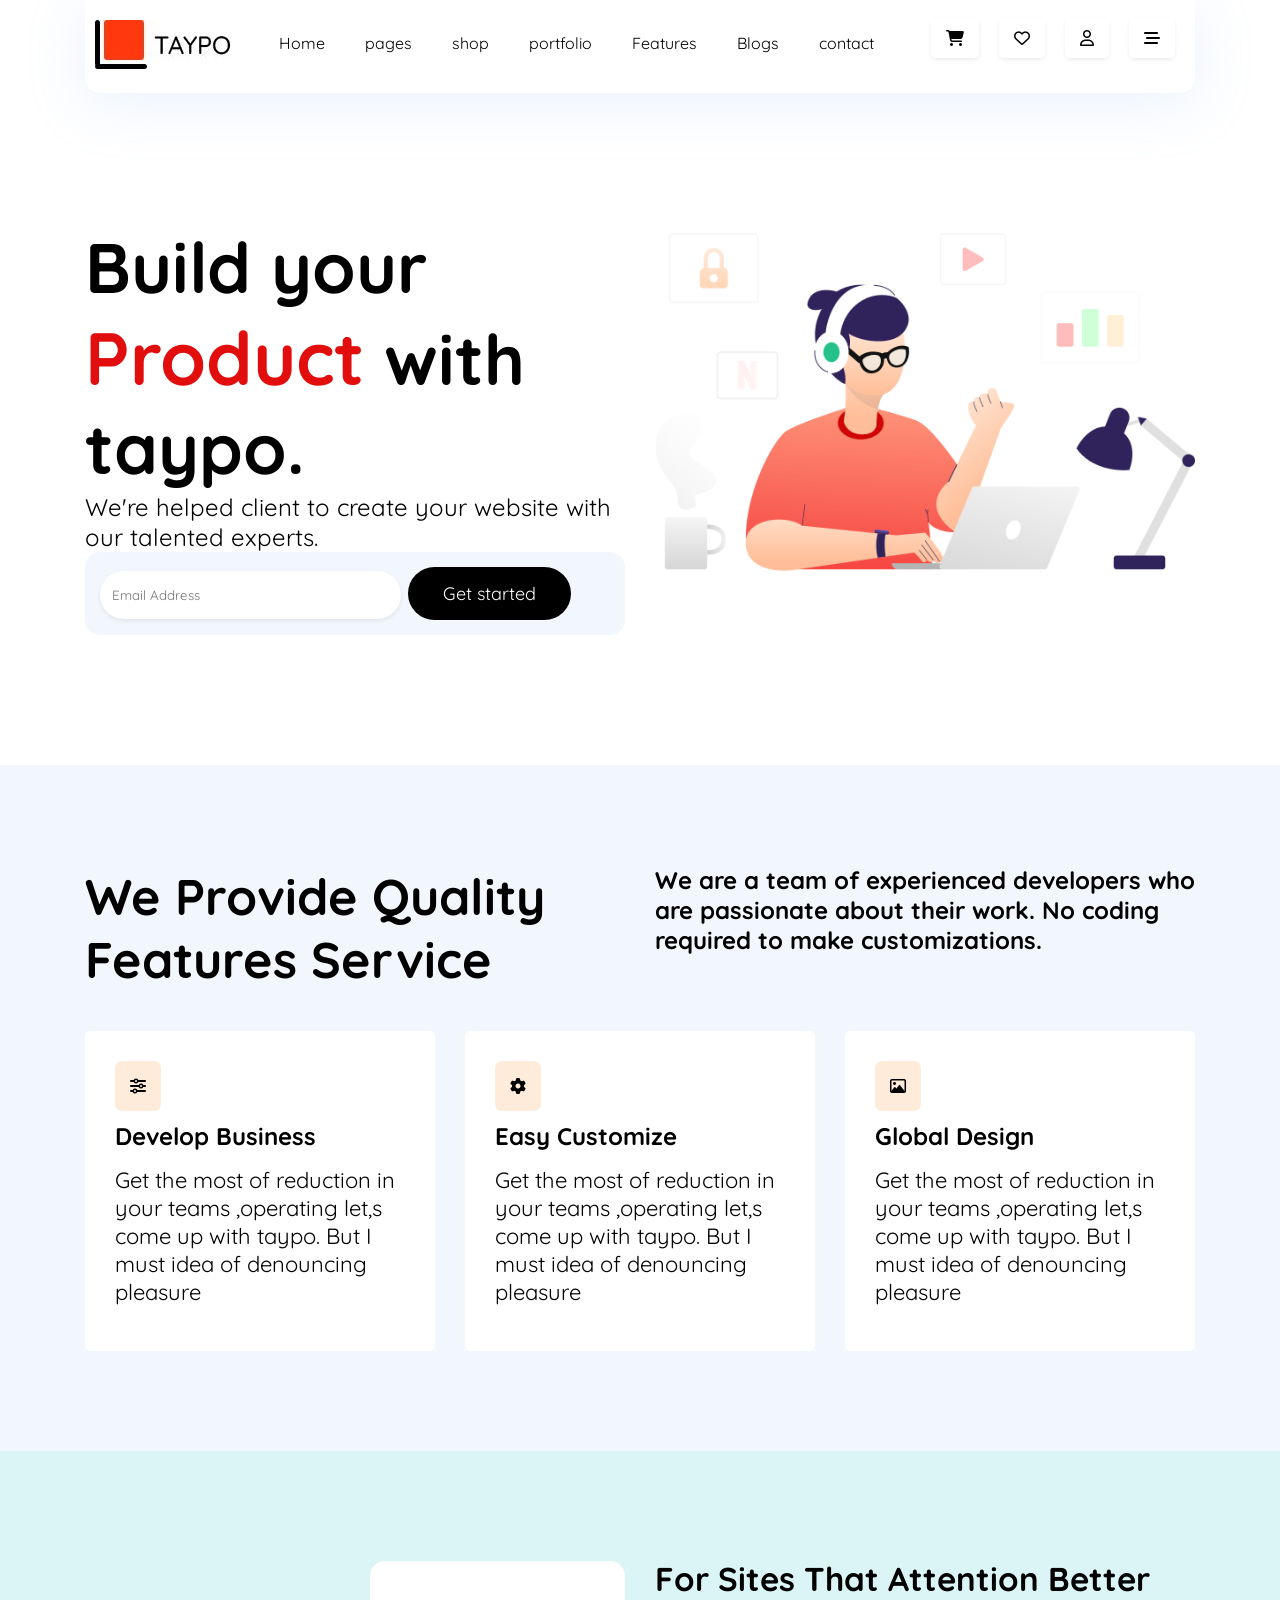
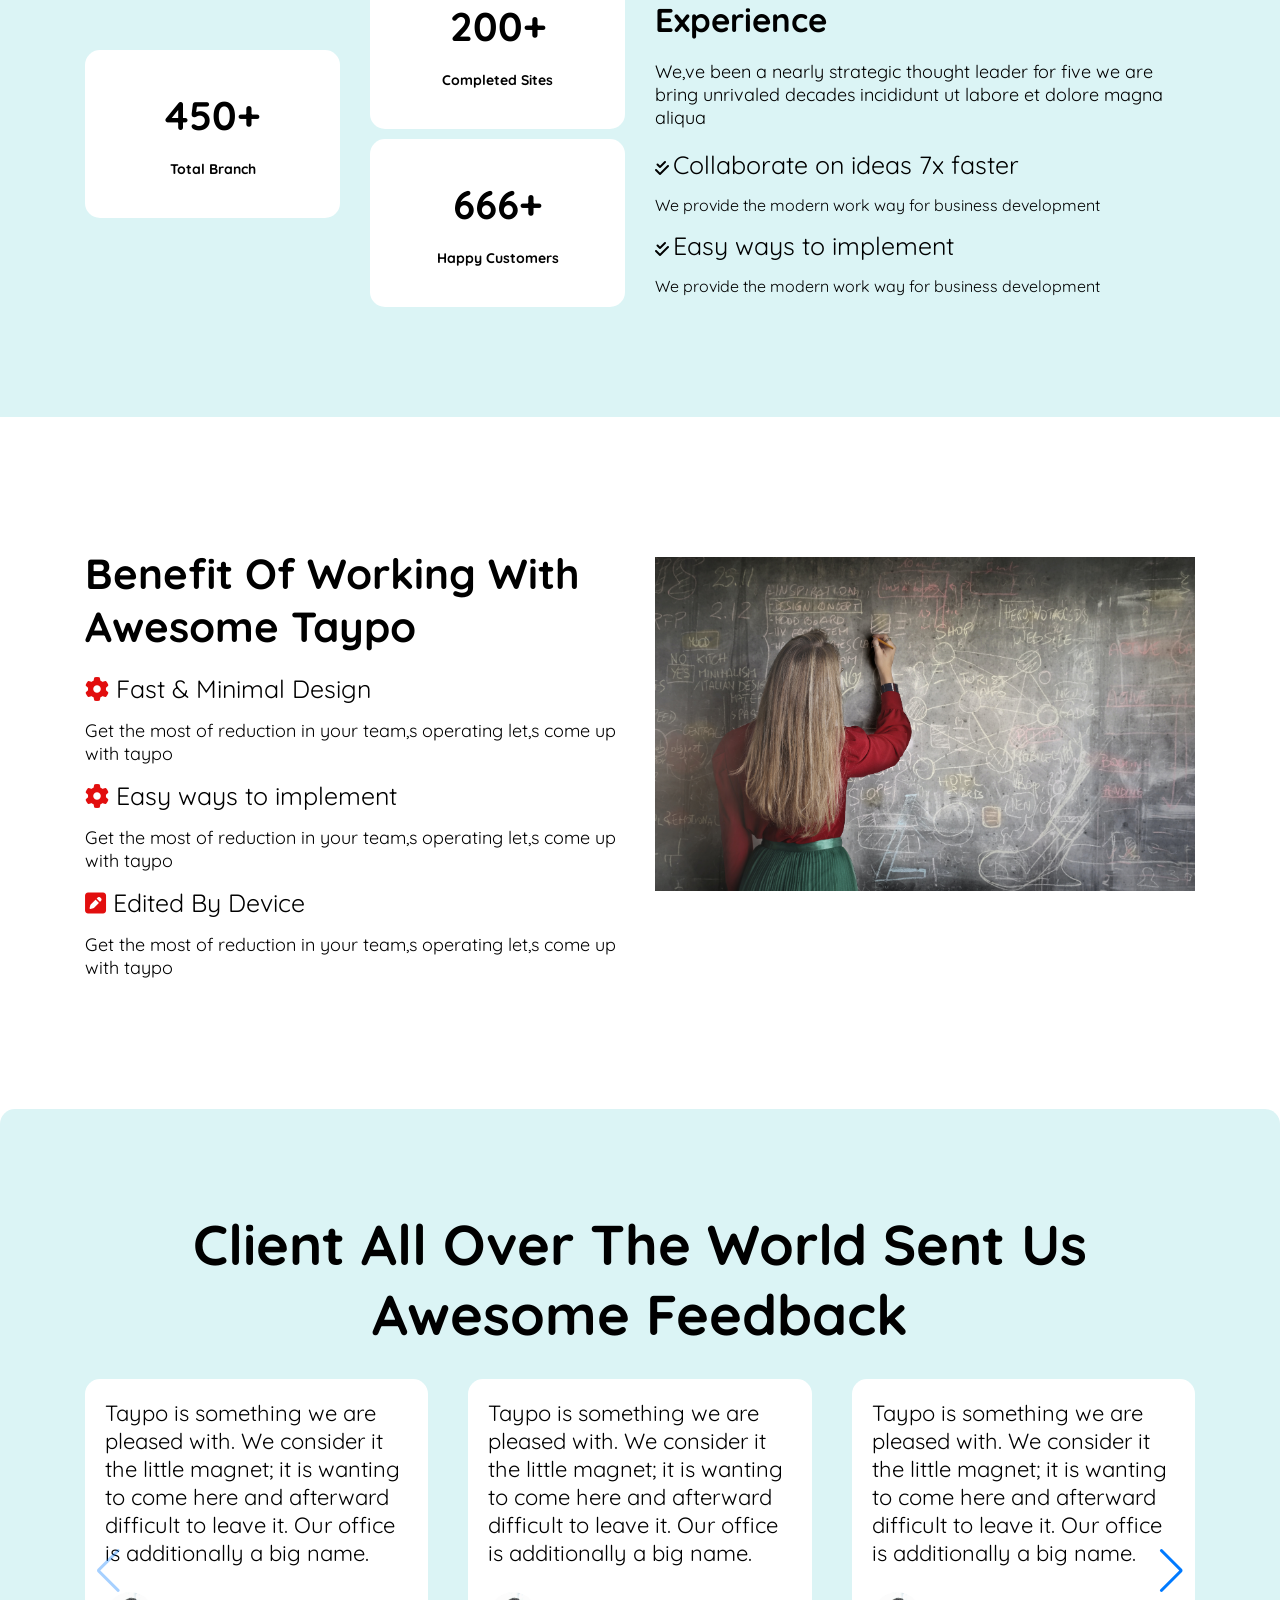
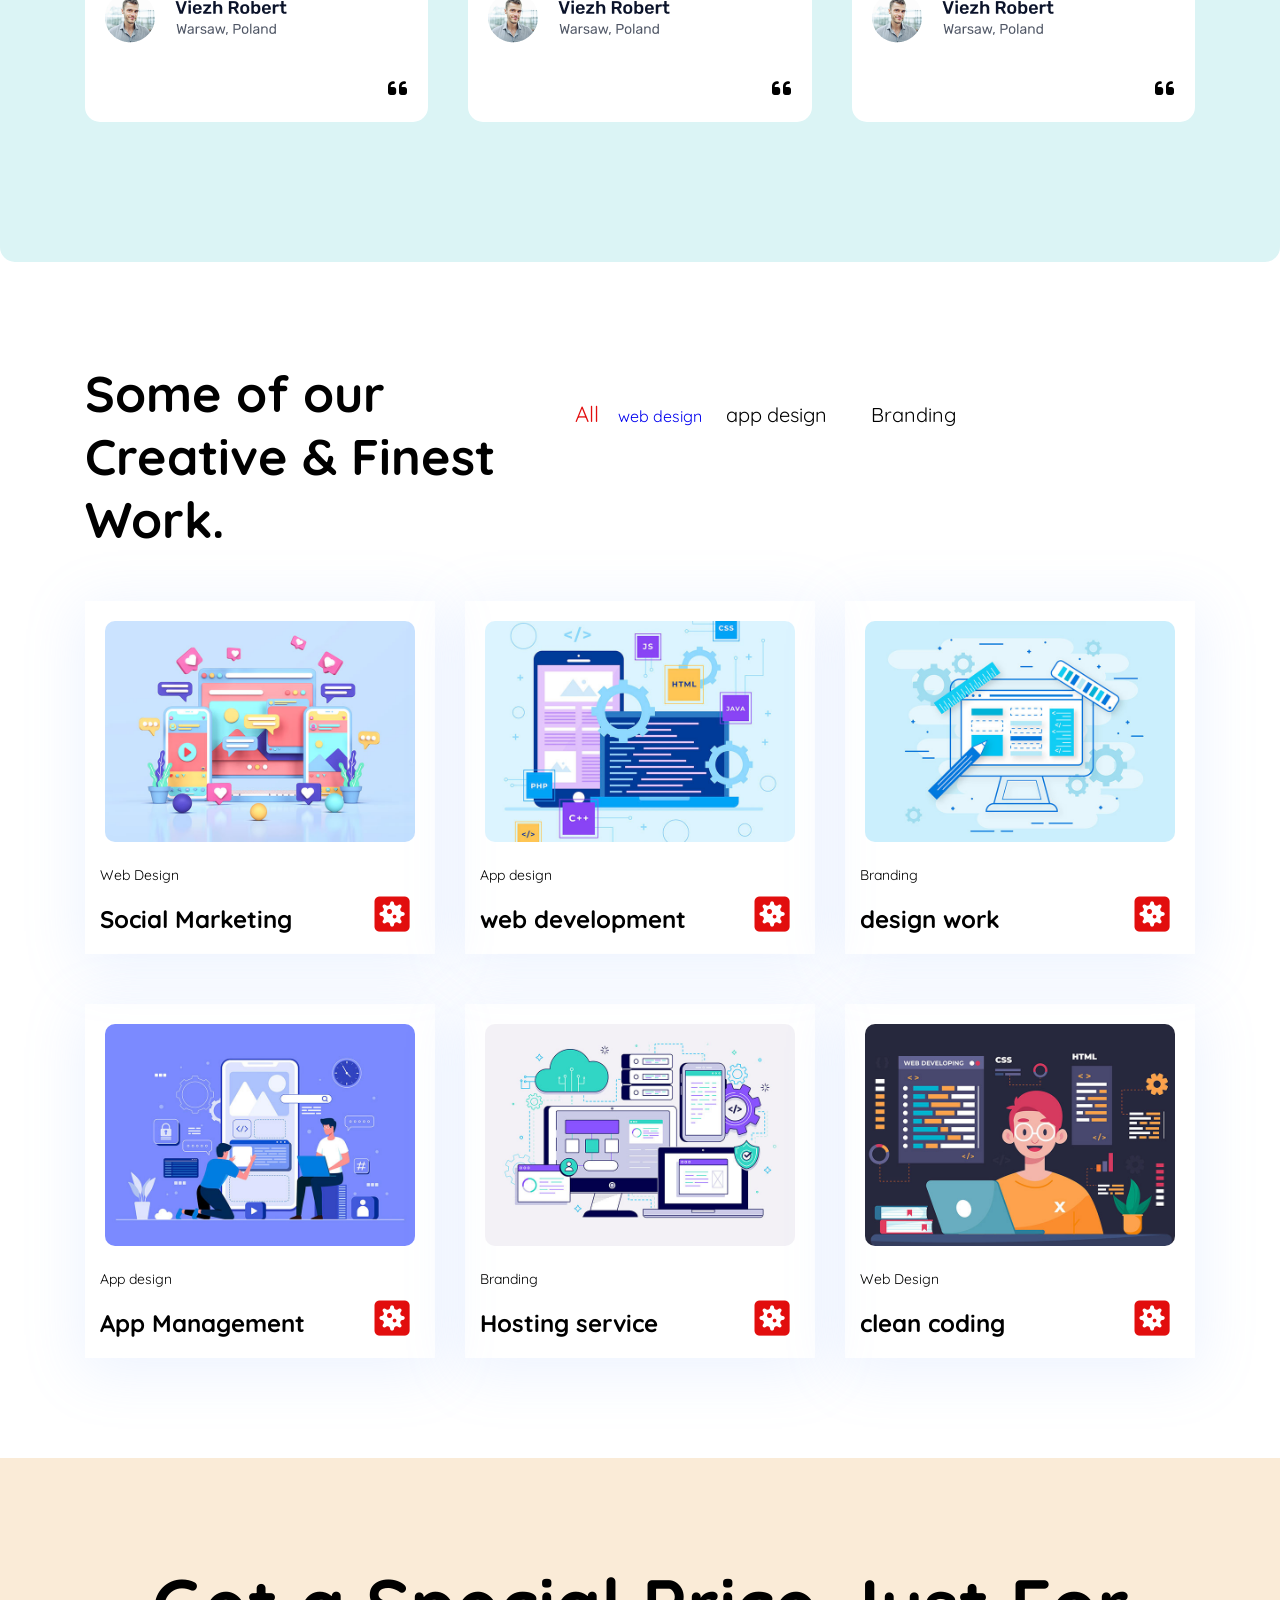
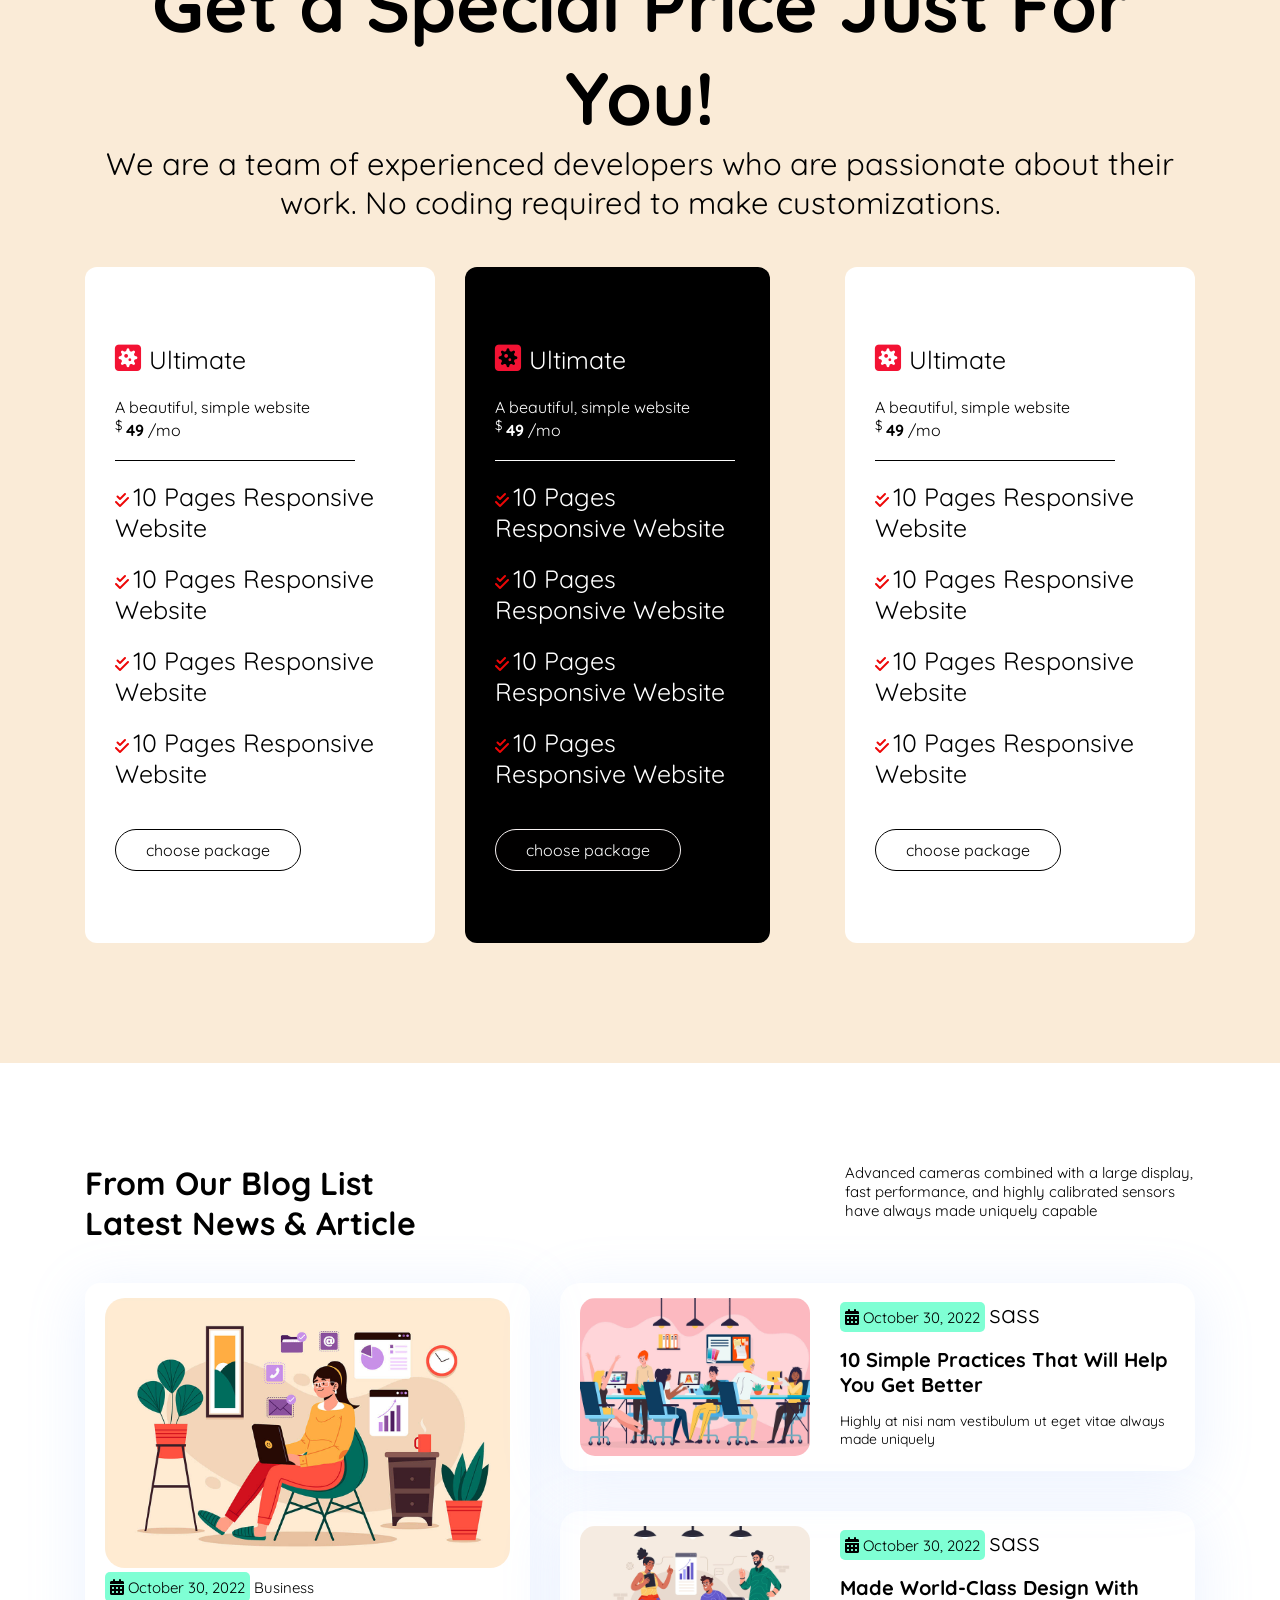
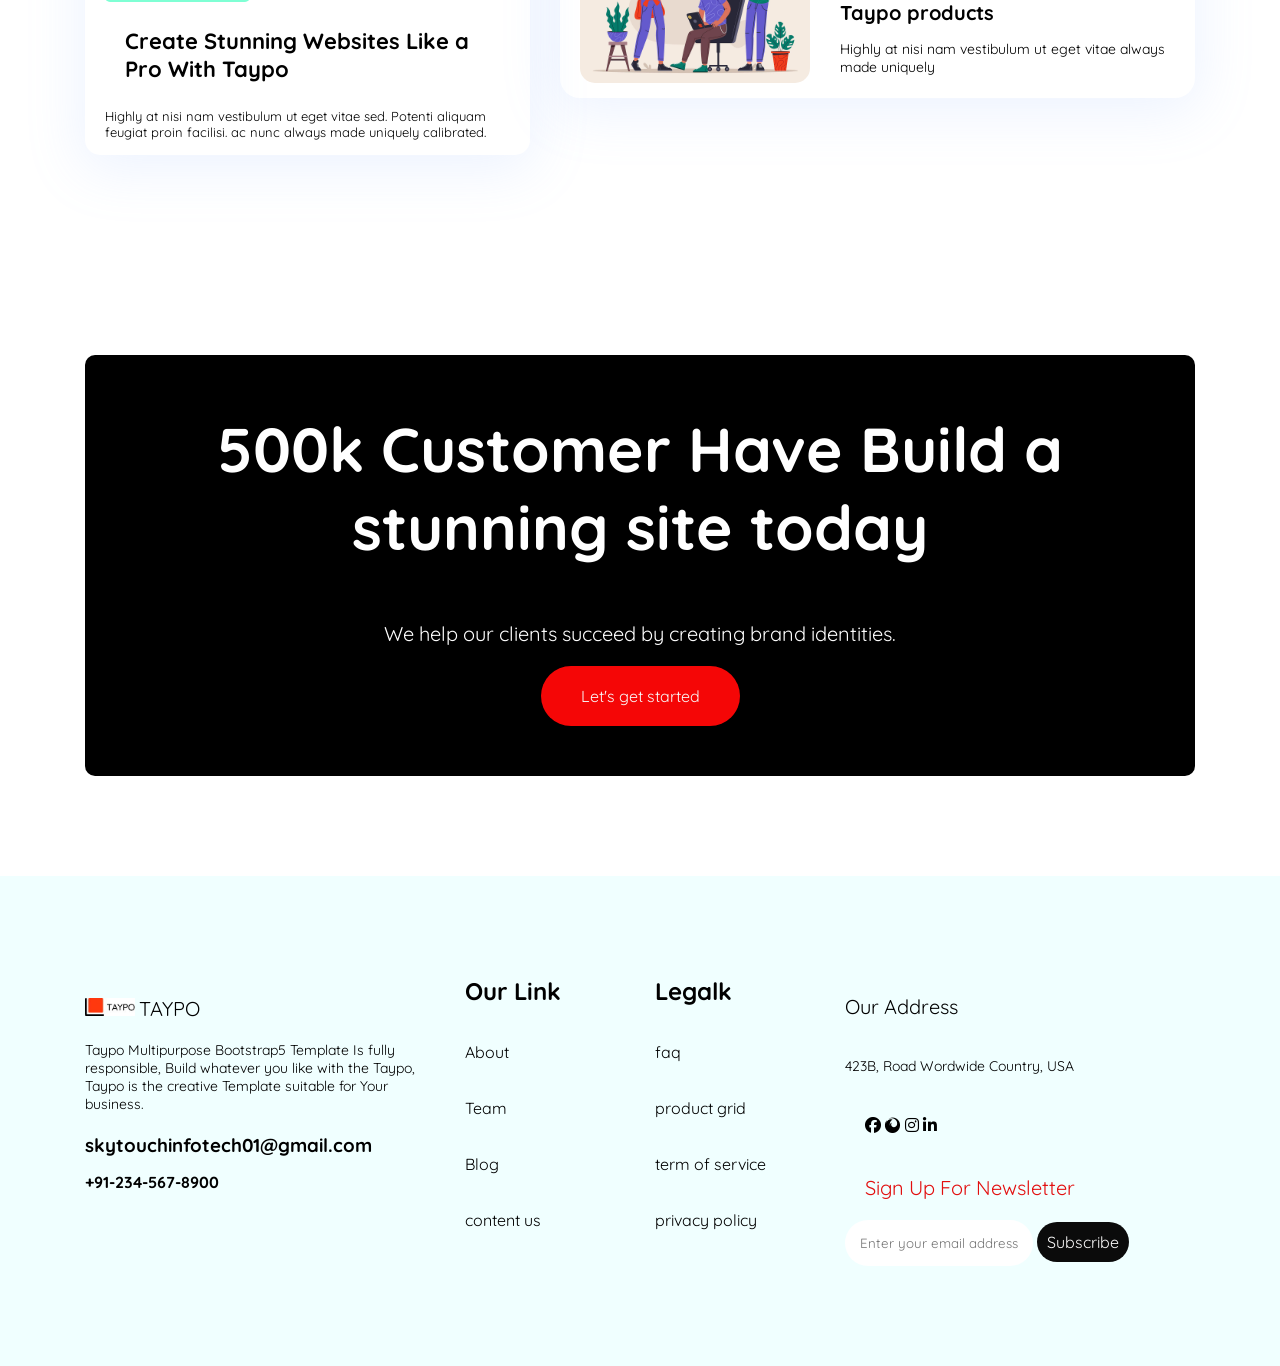
<file: index.html>
<!DOCTYPE html>
<html lang="en">

<head>
  <meta charset="UTF-8" />
  <meta name="viewport" content="width=device-width, initial-scale=1.0" />
  <link href="css/flexloyuts.css" rel="stylesheet" />
  <link rel="preconnect" href="https://fonts.googleapis.com">
  <link rel="preconnect" href="https://fonts.gstatic.com" crossorigin>
  <link
    href="https://fonts.googleapis.com/css2?family=Inter:wght@100;200;300;400;500;600;700;800;900&family=Quicksand:wght@300;400;500;600;700&display=swap"
    rel="stylesheet">
  <link href="https://cdnjs.cloudflare.com/ajax/libs/font-awesome/6.3.0/css/all.min.css" rel="stylesheet" />
  <link rel="stylesheet" href="https://cdn.jsdelivr.net/npm/swiper@9/swiper-bundle.min.css" />
  <title>index</title>
</head>

<body>
  <div class="header">
    <div class="container">
      <!-- <div class="main-header"> -->
      <nav class="main-header">
        <a href="#">
          <img src="images/WhatsApp Image 2023-06-09 at 11.39.36.jpg" alt="" class="logo" />
        </a>
        <ul class="menubar">
          <li><a href="#" class="text-white-3">Home</a></li>
          <li><a href="#" class="text-white-3">pages</a></li>
          <li><a href="#" class="text-white-3">shop</a></li>
          <li><a href="#" class="text-white-3">portfolio</a></li>
          <li><a href="#" class="text-white-3">Features</a></li>
          <li><a href="#" class="text-white-3">Blogs</a></li>
          <li><a href="#" class="text-white-3">contact</a></li>
        </ul>
        <ul class="icon">
          <li><a herf="#" class="icon-1"><i class="fa-solid fa-cart-shopping"></i></a></li>
          <li><a herf="#" class="icon-1"><i class="fa-regular fa-heart"></i></a></li>
          <li><a herf="#" class="icon-1"><i class="fa-regular fa-user"></i></a></li>
          <li><a herf="#" class="icon-1"><i class="fa-solid fa-bars-staggered"></i></a></li>
        </ul>
      </nav>
    </div>
  </div>
  </div>

  <section class="section-1">
    <div class="container">
      <div class="row">
        <div class="col-lg-6 col-md-6 col-sm-12 col-12">
          <div class="main-hiding">
            <h1>Build your <span class="color">Product</span> with taypo.</h1>
            <p>
              We're helped client to create your website with our talented
              experts.
            </p>
            <div class="input-main">
              <input type="email" class="input-1" placeholder="Email Address" />
              <a href="#" class="button-1">Get started</a>
            </div>
          </div>
        </div>
        <div class="col-lg-6 col-md-6 col-sm-12 col-12">
          <div class="main-img">
            <img src="images/Illustration 1.png" alt="" />
          </div>
        </div>
      </div>
    </div>
  </section>
  <section class="section-2">
    <div class="container">
      <div class="row">
        <!-- <div class="box-1"> -->
        <div class="col-lg-6 col-md-6 col-sm-6 col-12">
          <h2 class="Provide">We Provide Quality Features Service</h2>
        </div>
        <div class="col-lg-6 col-md-6 col-sm-6 col-12">
          <h6 class="developers">We are a team of experienced developers who are passionate about their work. No coding
            required to make customizations.</h6>
        </div>
        <!-- </div> -->
        <div class="col-lg-4 col-md-4 col-sm-4 col-12">
          <div class="box-2">
            <div class="icon-3"><i class="fa-solid fa-sliders" class="icon-color"></i></div>
            <h2 class="Business">Develop Business</h2>
            <p class="reduction">Get the most of reduction in your teams ,operating let,s come up with taypo. But I must
              idea of denouncing pleasure</p>
          </div>
        </div>
        <div class="col-lg-4 col-md-4 col-sm-4 col-12">
          <div class="box-2">
            <div class="icon-3"><i class="fa-solid fa-gear"></i></div>

            <h2 class="Business">Easy Customize</h2>
            <p class="reduction">Get the most of reduction in your teams ,operating let,s come up with taypo. But I must
              idea of denouncing pleasure</p>
          </div>
        </div>
        <div class="col-lg-4 col-md-4 col-sm-4 col-12">
          <div class="box-2">
            <div class="icon-3"><i class="fa-regular fa-image"></i></div>
            <h2 class="Business">Global Design</h2>
            <p class="reduction">Get the most of reduction in your teams ,operating let,s come up with taypo. But I must
              idea of denouncing pleasure</p>
          </div>
        </div>
      </div>
    </div>
  </section>
  <div class="section-3">
    <div class="container">
      <div class="row align-center">
        <div class="col-lg-3 col-md-3 col-sm-12 col-12">
          <div class="box-3">
            <h2 class="total">450+</h2>
            <h3 class="Branch">Total Branch</h3>
          </div>
        </div>

        <div class="col-lg-3 col-md-3 col-sm-12 col-12">
          <div class="box-3">
            <h2 class="total">200+</h2>
            <h3 class="Branch">Completed Sites</h3>
          </div>
          <div class="box-3">
            <h2 class="total">666+</h2>
            <h3 class="Branch">Happy Customers</h3>
          </div>
        </div>
        <div class="col-lg-6 col-md-6 col-sm-12 col-12">
          <h2 class="hiding-2">For Sites That Attention Better Experience</h2>
          <p class="pre">We,ve been a nearly strategic thought leader for five we are bring unrivaled decades incididunt
            ut labore et dolore magna aliqua</p>
          <div class="icon-2">
            <i class="fa-solid fa-check-double"></i>
            <span>Collaborate on ideas 7x faster</span>
            <p class="work">We provide the modern work way for business development</p>
          </div>
          <div class="icon-2">
            <i class="fa-solid fa-check-double"></i>
            <span>Easy ways to implement</span>
            <p class="work">We provide the modern work way for business development</p>
          </div>
        </div>
      </div>
    </div>
  </div>
  <section class="section-4">
    <div class="container">
      <div class="row">
        <div class="col-lg-6 col-md-6 col-sm-12 col-12">
          <div class="main-hiding">
            <h4>Benefit Of Working With Awesome Taypo</h4>
            <i class="fa-solid fa-gear text-color"></i>
            <span class="Fast">Fast & Minimal Design</span>
            <p class="work-2">Get the most of reduction in your team,s operating let,s come up with taypo</p>
            <i class="fa-solid fa-gear text-color"></i>
            <span class="Fast">Easy ways to implement</span>
            <p class="work-2">Get the most of reduction in your team,s operating let,s come up with taypo</p>
            <i class="fa-solid fa-square-pen text-color"></i>
            <span class="Fast">Edited By Device</span>
            <p class="work-2">Get the most of reduction in your team,s operating let,s come up with taypo</p>
          </div>
        </div>
        <div class="col-lg-6 col-md-6 col-sm-12 col-12">
          <div class="main-img">
            <img src="images/pexels-andrea-piacquadio-3769714.jpg" alt="" />
          </div>
        </div>
      </div>
    </div>
    </div>
  </section>
  <section class="section-5">
    <div class="container">
        <h6 class="Client">Client All Over The World Sent Us Awesome Feedback</h6>
        <div class="swiper mySwiper">
          <div class="swiper-wrapper">
            <div class="swiper-slide">
              <div class="box-4">
                <p>Taypo is something we are pleased with. We consider it the little magnet; it is wanting to come here and
                  afterward difficult to leave it. Our office is additionally a big name.</p>
                <img src="images/Group 1152.png" alt="" class="img-2" />
                <div class="tick">
                  <i class="fa-solid fa-quote-left"></i>
                </div>
              </div>            </div>
            <div class="swiper-slide">
              <div class="box-4">
                <p>Taypo is something we are pleased with. We consider it the little magnet; it is wanting to come here and
                  afterward difficult to leave it. Our office is additionally a big name.</p>
                <img src="images/Group 1152.png" alt="" class="img-2" />
                <div class="tick">
                  <i class="fa-solid fa-quote-left"></i>
                </div>
              </div>            </div>
            <div class="swiper-slide">
              <div class="box-4">
                <p>Taypo is something we are pleased with. We consider it the little magnet; it is wanting to come here and
                  afterward difficult to leave it. Our office is additionally a big name.</p>
                <img src="images/Group 1152.png" alt="" class="img-2" />
                <div class="tick">
                  <i class="fa-solid fa-quote-left"></i>
                </div>
              </div>            </div>
            <div class="swiper-slide">
              <div class="box-4">
                <p>Taypo is something we are pleased with. We consider it the little magnet; it is wanting to come here and
                  afterward difficult to leave it. Our office is additionally a big name.</p>
                <img src="images/Group 1152.png" alt="" class="img-2" />
                <div class="tick">
                  <i class="fa-solid fa-quote-left"></i>
                </div>
              </div>            </div>
            <div class="swiper-slide">
              <div class="box-4">
                <p>Taypo is something we are pleased with. We consider it the little magnet; it is wanting to come here and
                  afterward difficult to leave it. Our office is additionally a big name.</p>
                <img src="images/Group 1152.png" alt="" class="img-2" />
                <div class="tick">
                  <i class="fa-solid fa-quote-left"></i>
                </div>
              </div>            </div>
            <div class="swiper-slide">
              <div class="box-4">
                <p>Taypo is something we are pleased with. We consider it the little magnet; it is wanting to come here and
                  afterward difficult to leave it. Our office is additionally a big name.</p>
                <img src="images/Group 1152.png" alt="" class="img-2" />
                <div class="tick">
                  <i class="fa-solid fa-quote-left"></i>
                </div>
              </div>            </div>
            <div class="swiper-slide">
              <div class="box-4">
                <p>Taypo is something we are pleased with. We consider it the little magnet; it is wanting to come here and
                  afterward difficult to leave it. Our office is additionally a big name.</p>
                <img src="images/Group 1152.png" alt="" class="img-2" />
                <div class="tick">
                  <i class="fa-solid fa-quote-left"></i>
                </div>
              </div>            </div>
            
          </div>
          <div class="swiper-button-next"></div>
          <div class="swiper-button-prev"></div>
          <!-- <div class="swiper-pagination"></div> -->
        </div>
       
    </div>
  </section>
  <section class="section-6">
    <div class="container">
      <div class="row">
        <div class="col-lg-5 col-md-5 col-sm-12 col-12">
          <h2 class="Creative">Some of our Creative & Finest Work.</h2>
        </div>
        <div class="col-lg-6 col-md-6 col-sm-12 col-12">
          <a href="javascript:void(0)" class="button" class="tablinks active" onclick="openTab(event, 'all')">All</a>
          <a href="javascript:void(0)"  class="tablinks " onclick="openTab(event, 'webdesign')">web design</a>
          <a href="javascript:void(0)" class="design" class="tablinks " onclick="openTab(event, 'appdesign')">app design</a>
          <a href="javascript:void(0)" class="design" class="tablinks " onclick="openTab(event, 'Branding')">Branding</a>
        </div>
      </div>
      <div class="tabcontent" id="all" style="display: block;">
      <div class="row">
        <div class="col-lg-4 col-md-4 col-sm-12 col-12">
          <div class="main-design">
            <img src="images/01.jpg" class="matking" />
            <p>Web Design</p>
            <div class="icon-5">
              <h4>Social Marketing</h4>
              <i class="fa-solid fa-square-virus gaps"></i>
            </div>
          </div>
        </div>
        <div class="col-lg-4 col-md-4 col-sm-12 col-12">
          <div class="main-design">
            <img src="images/02.jpg" class="matking" />
            <p>App design</p>
            <div class="icon-5">
              <h4>web development</h4>
              <i class="fa-solid fa-square-virus gaps"></i>
            </div>
          </div>
        </div>
        <div class="col-lg-4 col-md-4 col-sm-12 col-12">
          <div class="main-design">
            <img src="images/03.jpg" class="matking" />
            <p>Branding</p>
            <div class="icon-5">
              <h4>design work</h4>
              <i class="fa-solid fa-square-virus gaps"></i>
            </div>

          </div>
        </div>
        <div class="col-lg-4 col-md-4 col-sm-12 col-12">
          <div class="main-design">
            <img src="images/04.jpg" class="matking" />
            <p>App design</p>
            <div class="icon-5">
              <h4>App Management</h4>
              <i class="fa-solid fa-square-virus gaps"></i>
            </div>
          </div>
        </div>
        <div class="col-lg-4 col-md-4 col-sm-12 col-12">
          <div class="main-design">
            <img src="images/05.jpg" class="matking" />
            <p>Branding</p>
            <div class="icon-5">
              <h4>Hosting service</h4>
              <i class="fa-solid fa-square-virus gaps"></i>
            </div>

          </div>
        </div>
        <div class="col-lg-4 col-md-4 col-sm-12 col-12">
          <div class="main-design">
            <img src="images/06.jpg" class="matking" />
            <p>Web Design</p>
            <div class="icon-5">
              <h4>clean coding</h4>
              <i class="fa-solid fa-square-virus gaps"></i>
            </div>
          </div>
        </div>
      </div>
    </div>
    <div class="tabcontent" id="webdesign" >
      <div class="row">
        <div class="col-lg-4 col-md-4 col-sm-12 col-12">
          <div class="main-design">
            <img src="images/01.jpg" class="matking" />
            <p>Web Design</p>
            <div class="icon-5">
              <h4>Social Marketing</h4>
              <i class="fa-solid fa-square-virus gaps"></i>
            </div>
          </div>
        </div>
        <div class="col-lg-4 col-md-4 col-sm-12 col-12">
          <div class="main-design">
            <img src="images/02.jpg" class="matking" />
            <p>App design</p>
            <div class="icon-5">
              <h4>web development</h4>
              <i class="fa-solid fa-square-virus gaps"></i>
            </div>
          </div>
        </div>
        <div class="col-lg-4 col-md-4 col-sm-12 col-12">
          <div class="main-design">
            <img src="images/03.jpg" class="matking" />
            <p>Branding</p>
            <div class="icon-5">
              <h4>design work</h4>
              <i class="fa-solid fa-square-virus gaps"></i>
            </div>
            </div>
            </div>
    </div>
  </section>
  <section class="section-7">
    <div class="container">
      <div class="hiding-4">
        <h1>Get a Special Price Just For You!</h1>
        <p>We are a team of experienced developers who are passionate about their work. No coding required to make
          customizations.</p>
      </div>
      <div class="row">
        <div class="col-lg-4 col-md-4 col-sm-12 col-12">
          <div class="main-9">
            <div class="main-content">
              <i class="fa-solid fa-square-virus" style="color: #f31233;"></i>
              <span>Ultimate</span>
            </div>
            <p class="seven-prgph">A beautiful, simple website</p>
            <div>
              <sup class="dollar"> $ </sup> <b class="bold"> 49 </b> /mo
            </div>
            <div class="line-bottom"></div>
            <div class="seven-bottom-2">
              <i class="fa-solid fa-check-double" style="color: #ed0707;"></i> <span class="seven-tick">10 Pages
                Responsive Website</span>
            </div>

            <div class="seven-bottom-2">
              <i class="fa-solid fa-check-double" style="color: #ed0707;"></i> <span class="seven-tick">10 Pages
                Responsive
                Website</span>
            </div>

            <div class="seven-bottom-2">
              <i class="fa-solid fa-check-double" style="color: #ed0707;"></i> <span class="seven-tick">10 Pages
                Responsive
                Website</span>
            </div>

            <div class="seven-bottom-2">
              <i class="fa-solid fa-check-double" style="color: #ed0707;"></i> <span class="seven-tick">10 Pages
                Responsive
                Website</span>
            </div>
            <div>
              <a href="#" class="button-7">choose package</a>
            </div>
          </div>

        </div>


        <div class="col-lg-4 col-md-4 col-sm-12 col-12">
          <div class="main-9-10">
            <div class="main-content">
              <i class="fa-solid fa-square-virus" style="color: #f31233;"></i>
              <span>Ultimate</span>
            </div>
            <p class="seven-prgph">A beautiful, simple website</p>
            <div>
              <sup class="dollar"> $ </sup><b class="bold"> 49 </b> /mo
            </div>
            <div class="line-bottom-2"></div>
            <div class="seven-bottom-2">
              <i class="fa-solid fa-check-double" style="color: #ed0707;"></i> <span class="seven-tick">10 Pages
                Responsive Website</span>
            </div>

            <div class="seven-bottom-2">
              <i class="fa-solid fa-check-double" style="color: #ed0707;"></i> <span class="seven-tick">10 Pages
                Responsive
                Website</span>
            </div>

            <div class="seven-bottom-2">
              <i class="fa-solid fa-check-double" style="color: #ed0707;"></i> <span class="seven-tick">10 Pages
                Responsive
                Website</span>
            </div>

            <div class="seven-bottom-2">
              <i class="fa-solid fa-check-double" style="color: #ed0707;"></i> <span class="seven-tick">10 Pages
                Responsive
                Website</span>
            </div>
            <div>
              <a href="#" class="button-7-2">choose package</a>
            </div>
          </div>

        </div>


        <div class="col-lg-4 col-md-4 col-sm-12 col-12">
          <div class="main-9">

            <div class="main-content">
              <i class="fa-solid fa-square-virus" style="color: #f31233;"></i>
              <span>Ultimate</span>
            </div>
            <p class="seven-prgph">A beautiful, simple website</p>
            <div>
              <sup class="dollar"> $ </sup><b class="bold"> 49</b> /mo
            </div>
            <div class="line-bottom"></div>
            <div class="seven-bottom-2">
              <i class="fa-solid fa-check-double" style="color: #ed0707;"></i> <span class="seven-tick">10 Pages
                Responsive Website</span>
            </div>

            <div class="seven-bottom-2">
              <i class="fa-solid fa-check-double" style="color: #ed0707;"></i> <span class="seven-tick">10 Pages
                Responsive
                Website</span>
            </div>

            <div class="seven-bottom-2">
              <i class="fa-solid fa-check-double" style="color: #ed0707;"></i> <span class="seven-tick">10 Pages
                Responsive
                Website</span>
            </div>

            <div class="seven-bottom-2">
              <i class="fa-solid fa-check-double" style="color: #ed0707;"></i> <span class="seven-tick">10 Pages
                Responsive
                Website</span>
            </div>
            <div>
              <a href="#" class="button-7">choose package</a>
            </div>
          </div>
        </div>

      </div>
    </div>
  </section>
  <section class="section-8">
    <div class="container">
      <div class="row space">
        <div class="col-lg-4 col-md-4 col-sm-12 col-12">
          <h3 class="Blog">From Our Blog List Latest News & Article</h3>
        </div>
        <div class="col-lg-4 col-md-4 col-sm-12 col-12">
          <p class="Advanced">Advanced cameras combined with a large display, fast performance, and highly calibrated
            sensors have always made uniquely capable</p>
        </div>
        <div class="col-lg-5 col-md-5 col-sm-12 col-12">
          <div class="Article-img">
            <img src="images/01 (1).jpg" alt="" />
            <div class="calendar">
              <i class="fa-solid fa-calendar-days"></i>
              <span class="font">October 30, 2022</span>
            </div>
            <span class="Busi">Business</span>
            <h4 class="Websites">Create Stunning Websites Like a Pro With Taypo</h4>
            <p class="vestibulum">Highly at nisi nam vestibulum ut eget vitae sed. Potenti aliquam feugiat proin
              facilisi. ac nunc always made uniquely calibrated.</p>
          </div>
        </div>
        <div class="col-lg-7 col-md-7 col-sm-12 col-12">
          <div class="computer-img">
            <div class="row">
              <div class="col-lg-5 col-md-5 col-sm-12 col-12">



                <img src="images/02 (1).jpg" alt="" />
              </div>

              <div class="col-lg-7 col-md-7 col-sm-12 col-12">

                <div class="calendar">
                  <i class="fa-solid fa-calendar-days"></i>
                  <span class="font">October 30, 2022</span>
                </div>
                <span>sass</span>
                <h2 class="Practices">10 Simple Practices That Will Help You Get Better</h2>
                <p class="Highly">Highly at nisi nam vestibulum ut eget vitae always made uniquely</p>
              </div>
            </div>
          </div>
          <div class="computer-img">
            <div class="row">
              <div class="col-lg-5 col-md-5 col-sm-12 col-12">



                <img src="images/03 (1).jpg" alt="" />
              </div>

              <div class="col-lg-7 col-md-7 col-sm-12 col-12">

                <div class="calendar">
                  <i class="fa-solid fa-calendar-days"></i>
                  <span class="font">October 30, 2022</span>
                </div>
                <span>sass</span>
                <h2 class="Practices">Made World-Class Design With Taypo products</h2>
                <p class="Highly">Highly at nisi nam vestibulum ut eget vitae always made uniquely</p>
              </div>
            </div>
          </div>
        </div>
      </div>
    </div>
  </section>
  <section class="section-9">
    <div class="container">
      <div class="text-con">
        <h2>500k Customer Have
          Build a stunning site today</h2>
        <p>We help our clients succeed by creating brand identities.</p>
        <div class="btn-1">
          <a href="#" class="btn">Let's get started</a>
        </div>
      </div>
    </div>
  </section>
  <footer class="footer">
    <div class="container">
      <div class="row">
        <div class="col-lg-4 col-md-4 col-sm-12 col-12">
          <div class="main-16">
            <img src="images/WhatsApp Image 2023-06-09 at 11.39.36.jpg" alt="" class="footer-image"> <a href="#"
              class="logo">TAYPO</a>
            <p class="footer-prgph">Taypo Multipurpose Bootstrap5 Template Is fully responsible,
              Build whatever you like with the Taypo, Taypo is the
              creative Template suitable for Your business.</p>
            <h3>skytouchinfotech01@gmail.com</h3>
            <h4 class="mobil">+91-234-567-8900</h4>
          </div>
        </div>

        <div class="col-lg-2 col-md-2 col-sm-12 col-12">
          <div class="main-footer">
            <h2 class="second-last">Our Link</h2>
            <ul>
              <li><a href="#" class="Company">About</a></li>
              <li><a href="#" class="Company">Team</a></li>
              <li><a href="#" class="Company">Blog</a></li>
              <li><a href="#" class="Company">content us</a></li>
            </ul>
          </div>
        </div>
        <div class="col-lg-2 col-md-2 col-sm-12 col-12">
          <div class="main-footer">
            <h2 class="second-last">Legalk</h2>
            <ul>
              <li><a href="#" class="Company">faq</a></li>
              <li><a href="#" class="Company">product grid</a></li>
              <li><a href="#" class="Company">term of service</a></li>
              <li><a href="#" class="Company">privacy policy</a></li>
            </ul>
          </div>
        </div>
        <div class="col-lg-4 col-md-4 col-sm-12 col-12">
          <ul>
            <li><a href="#" class="icon-5">Our Address</a></li>
            <p class="Road">423B, Road Wordwide Country, USA</p>
          </ul>
          <div class="ftr-btn">
            <i class="fa-brands fa-facebook flow"></i>
            <i class="fa-brands fa-firefox flow"></i>
            <i class="fa-brands fa-instagram flow"></i>
            <i class="fa-brands fa-linkedin-in flow"></i>
          </div>

          <div class="ftr-btn">
            <span class="ftr-btn-2">Sign Up For Newsletter</span>
          </div>

          <div class="btx">

            <input type="email" name="EMAIL" class="btn-type" placeholder="Enter your email address">
            <a href="#" class="btn-type-2">Subscribe</a>
          </div>
        </div>

      </div>
    </div>
    </div>

  </footer>
  <script>
      function openTab(evt, tabName) {
        // Declare all variables
        var i, tabcontent, tablinks;
        // Get all elements with class="tabcontent" and hide them
        tabcontent = document.getElementsByClassName("tabcontent");
        for (i = 0; i < tabcontent.length; i++) {
          tabcontent[i].style.display = "none";
        }
        // Get all elements with class="tablinks" and remove the class "active"
        tablinks = document.getElementsByClassName("tablinks");
        for (i = 0; i < tablinks.length; i++) {
          tablinks[i].className = tablinks[i].className.replace(" active", "");
        }
        // Show the current tab, and add an "active" class to the button that opened the tab
        document.getElementById(tabName).style.display = "block";
        evt.currentTarget.className += " active";
      }
    </script>
     <!-- Swiper JS -->
     <script src="https://cdn.jsdelivr.net/npm/swiper@9/swiper-bundle.min.js"></script>
    
     <!-- Initialize Swiper -->
     <script>
       var swiper = new Swiper(".mySwiper", {
           autoplay: {
       delay: 3000,
       loop: true,
     },
     breakpoints: {
       "320": {
         slidesPerView: 1,
         spaceBetween: 10,
       },
       "640": {
         slidesPerView: 2,
         spaceBetween: 20,
       },
       "768": {
         slidesPerView: 3,
         spaceBetween: 40,
       },
       "@1024": {
         slidesPerView: 4,
         spaceBetween: 50,
          },
          },
     slidesPerView: "2",
     spaceBetween: 30,
         pagination: {
           el: ".swiper-pagination",
          // type: "progressbar",
         },
         navigation: {
           nextEl: ".swiper-button-next",
           prevEl: ".swiper-button-prev",
         },
       });

     </script>
</body>
</html>
</file>
<file: css/flexloyuts.css>
* {
  padding: 0;
  margin: 0;
  box-sizing: border-box;
  font-family: "Quicksand", sans-serif;
}
ul,
li,
ol {
  list-style: none;
}
a,
a:hover {
  text-decoration: none;
}
.container {
  width: 100%;
  margin: 0 auto;
  padding: 0 15px;
}
.row {
  margin: 0 -15px;
  display: flex;
  flex-wrap: wrap;
}

[class*="col-"] {
  flex: 0 0 auto;
  padding: 0 15px;
}
.max-width {
  max-width: 100%;
  display: block;
}
.button-1:hover{
  background:#f50606;
  color: #0000ff;
}
.menubar li a {
  padding: 15px 20px;
  color: #000000;
  display: inline-block;
}
.icon-1 {
  background-color: #ffffff;
  padding: 10px 15px;
  border-radius: 5px;
  margin: 0 10px;
  box-shadow: 0 0.125rem 0.25rem rgba(0, 0, 0, 0.075);
}

.section-1 {
  padding: 100px 0;
}
.main-hiding h1 {
  font-size: 70px;
  font-weight: 700;
}
.color {
  color: #e20e0e;
  font-size: 74px;
}
.main-hiding {
  font-size: 24px;
  margin: 30px 0;
}
.input-1 {
  height: 3rem;
  border-radius: 5rem;
  box-shadow: 0 0.125rem 0.25rem rgba(0, 0, 0, 0.075) !important;
  background-color: #ffffff;
  width: 59%;
  padding: 0.375rem 0.75rem;
  outline: none;
  border: none;
}
.main-header {
  text-align: center;
}
.button-1 {
  background-color: #000000;
  color: #ffffff;
  padding: 15px 35px;
  border-radius: 50px;
  font-size: 18px;
  display: inline-block;
}
.input-main {
  background-color: #f2f7fd;
  padding: 15px;
  border-radius: 15px;
}

.main-img {
  width: 100%;
  display: block;
}
.section-2 {
  padding: 100px 0;
  background-color: #f2f7fd;
}
/* .box-1{
  background-color:#b8d4d5;
} */
.Provide {
  font-size: 50px;
}
.developers {
  font-size: 24px;
}
.Business {
  font-size: 24px;
}
.box-2 {
  background-color: #ffffff;
  margin-top: 40px;
  border-radius: 5px;
  padding: 30px 30px;
}
.box-2:hover {
  box-shadow: 5px 5px 5px 0 rgba(0, 0, 0, 0.3);
  transition: all 0.8s ease-in;
}
.reduction {
  font-size: 22px;
  margin: 15px 0;
}
.section-3 {
  padding: 100px 0;
  background-color: #dbf4f5;
}
.box-3 {
  background-color: #ffffff;
  padding: 20px 15px;
  margin: 10px 0;
  border-radius: 15px;
  text-align: center;
}
.align-center {
  align-items: center;
}
.main-img img {
  width: 100%;
  margin: 40px 0;
}

.total {
  font-size: 40px;
  text-align: center;
  margin-top: 20px;
}
.Branch {
  font-size: 14px;
  padding: 20px 28px;
}
.hiding-2 {
  font-size: 33px;
}
.pre {
  font-size: 18px;
  margin: 20px 0;
}
span {
  font-size: 25px;
}
.work {
  margin: 15px 0;
}
.section-4 {
  padding: 100px 0;
}
.main-hiding h4 {
  font-size: 42px;
  margin-bottom: 20px;
}
.text-color {
  color: #e20e0e !important;
}
.Fast {
  padding: 15px 0;
}
.work-2 {
  font-size: 18px;
  margin: 15px 0;
}

.section-5 {
  padding: 100px 0;
  background-color: #dbf4f5;
  border-radius: 15px;
}
.Client {
  font-size: 56px;
  text-align: center;
  margin-bottom: 30px;
}
.box-4 {
  background-color: #ffffff;
  font-size: 22px;
  padding: 20px 20px;
  border-radius: 15px; 
}
.box-4 {
margin-bottom: 40px;
}
.img-2 {
  padding: 25px 0;
}
.tick {
  text-align: right;
}

.Creative {
  font-size: 50px;
}
.design {
  display: inline-block;
  padding: 40px 20px;
  color: #000000;
  font-size:20px;
}
.button {
  font-size: 22px;
  color: #e20e0e;
  padding: 20px 15px;
  background-color: #ffffff;
  border-radius: 5px;
}
.icon-3 {
  background-color: rgb(255, 235, 218);
  display: inline-block;
  padding: 15px;
  border-radius: 7px;
  margin-bottom: 10px;
}

.main-design {
  box-shadow: 0 10px 55px 5px rgba(137, 173, 255, 0.15) !important;
  margin-top: 50px;
}
.main-design:hover {
  transform: translateY(-15px);
  transition: all 0.8s ease-in;
}
.section-6 {
  padding: 100px 0;
  background-color: #ffffffd5;
}

.matking {
  width: 100%;
  padding: 20px;
  border-radius: 30px !important;
}
.main-design p {
  font-size: 14px;
  padding: 0 15px;
}
.main-design h4 {
  font-size: 24px;
  padding: 20px 15px;
}
.gaps {
  padding: 10px 25px;
  font-size: 40px;
  color: #e20e0e;
}
.section-7 {
  padding: 100px 0;
  background-color: antiquewhite;
}
.hiding-4 h1 {
  font-size: 74px;
  text-align: center;
}
.hiding-4 p {
  font-size: 31px;
  text-align: center;
  margin-bottom: 25px;
}
.main-bottom {
  margin-bottom: 20px;
  font-size: 30px;
}
.line-bottom-2 {
  width: 50px;
  border-bottom: 1px solid hsl(0, 0%, 98%);
  padding: 0 120px;
  margin: 20px 0;
}
.main-9 {
  background-color: #ffffff;
  border-radius: 12px;
  padding: 72px 30px;
  margin-bottom: 20px;
  margin-top: 20px;
}
.main-content {
  margin-bottom: 20px;
  font-size: 30px;
}

.line-bottom {
  width: 50px;
  border-bottom: 1px solid #000000;
  padding: 0 120px;
  margin: 20px 0;
}
.seven-bottom-2 {
  margin-bottom: 20px;
}

.button-7 {
  padding: 10px 30px;
  border: 1px solid #000000;
  border-radius: 5rem;
  color: black;
  background-color: #ffffff;
  display: inline-block;
  margin-top: 20px;
}
.main-9-10 {
  width: 305px;
  background-color: #000000;
  border-radius: 12px;
  padding: 72px 30px;
  margin-bottom: 20px;
  margin-top: 20px;
  color: #ffffff;
}
.button-7-2 {
  padding: 10px 30px;
  border: 1px solid #f6f1f1;
  border-radius: 5rem;
  color: rgb(253, 253, 253);
  background-color: #010000;
  display: inline-block;
  margin-top: 20px;
}
.icon-5 {
  display: flex;
  justify-content: space-between;
}
.section-8 {
  padding: 100px 0;
}
.space {
  justify-content: space-between;
}
.Blog {
  font-size: 32px;
}
.Article-img img {
  width: 100%;
  border-radius: 20px;
}
.Article-img {
  padding: 15px 20px;
  border-radius: 15px;
  margin-top: 40px;
  box-shadow: 0 10px 55px 5px rgba(137, 173, 255, 0.15) !important;
}
.Advanced {
  font-size: 15px;
}
.calendar {
  background-color: aquamarine;
  display: inline-block;
  padding: 5px;
  border-radius: 5px;
}
.Practices {
  font-size: 20px;
  margin: 15px 0;
}
.Highly {
  font-size: 14px;
}
.font {
  font-size: 15px;
}
.Busi {
  font-size: 15px;
}
.Websites {
  font-size: 22px;
  padding: 25px 20px;
}
.vestibulum {
  font-size: 13px;
}
.computer-img img {
  width: 100%;
  height: 100%;
  border-radius: 15px;
}

.computer-img {
  box-shadow: 0 10px 55px 5px rgba(137, 173, 255, 0.15) !important;
  padding: 15px 20px;
  border-radius: 20px;
  margin-top: 40px;
}
.text-con {
  background-color: #000000;
  border-radius: 10px;
}

.text-con h2 {
  font-size: 62px;
  color: #ffffff;
  text-align: center;
  padding: 55px 0;
}
.text-con p {
  color: #ffffff;
  font-size: 20px;
  padding-bottom: 20px;
  text-align: center;
}
.btn-1 {
  display: flex;
  justify-content: center;
  padding-bottom: 50px;
}
.btn {
  padding: 20px 40px;
  background-color: #f50606;
  color: #f9f8f8;
  border-radius: 5rem;
  display: inline-block;
}
.logo {
  display: inline-block;
  font-size: 20px;
  color: #000000;
  padding: 20px 0px;
}
.footer {
  padding: 100px 0;
  background-color: azure;
}
.footer-prgph {
  margin-bottom: 20px;
  font-size: 14px;
}
.mobil {
  padding: 15px 0;
}
.footer-image {
  width: 50px;
}
.main-footer ul,
li {
  padding: 18px 0;
}
.Company {
  color: #000000;
}
.icon-5 {
  font-size: 20px;
  color: #000000;
}
.Road {
  font-size: 14px;
  padding: 20px 0;
}
.ftr-btn {
  padding: 20px 20px;
}
.ftr-btn-2 {
  font-size: 20px;
  color: #e20e0e;
}
.section-9 {
  padding: 100px 0;
}

.btn-type {
  padding: 15px 15px;
  background-color: #ffffff;
  color: #000000;
  border-radius: 50px;
  display: inline-block;
  border:none !important;
  outline: none;
 
}
.btn-type-2 {
  padding: 10px 10px;
  background-color: #0b0b0b;
  color: hsl(0, 20%, 99%);
  border-radius: 50px;
  display: inline-block;
}
.col-1 {
  width: 8.33%;
}
.col-2 {
  width: 16.66%;
}
.col-3 {
  width: 25%;
}
.col-4 {
  width: 33.33%;
}
.col-5 {
  width: 41.66%;
}
.col-6 {
  width: 50%;
}
.col-7 {
  width: 58.33%;
}
.col-8 {
  width: 66.66%;
}
.col-9 {
  width: 75%;
}
.col-10 {
  width: 83.33%;
}
.col-11 {
  width: 91.66%;
}
.col-12 {
  width: 100%;
}

@media (min-width: 640px) {
  .col-sm-1 {
    width: 8.33%;
  }
  .col-sm-2 {
    width: 16.66%;
  }
  .col-sm-3 {
    width: 25%;
  }
  .col-sm-4 {
    width: 33.33%;
  }
  .col-sm-5 {
    width: 41.66%;
  }
  .col-sm-6 {
    width: 50%;
  }
  .col-sm-7 {
    width: 58.33%;
  }
  .col-sm-8 {
    width: 66.66%;
  }
  .col-sm-9 {
    width: 75%;
  }
  .col-sm-10 {
    width: 83.33%;
  }
  .col-sm-11 {
    width: 91.66%;
  }
  .col-sm-12 {
    width: 100%;
  }
}
@media (min-width: 768px) {
  .col-md-1 {
    width: 8.33%;
  }
  .col-md-2 {
    width: 16.66%;
  }
  .col-md-3 {
    width: 25%;
  }
  .col-md-4 {
    width: 33.33%;
  }
  .col-md-5 {
    width: 41.66%;
  }
  .col-md-6 {
    width: 50%;
  }
  .col-md-7 {
    width: 58.33%;
  }
  .col-md-8 {
    width: 66.66%;
  }
  .col-md-9 {
    width: 75%;
  }
  .col-md-10 {
    width: 83.33%;
  }
  .col-md-11 {
    width: 91.66%;
  }
  .col-md-12 {
    width: 100%;
  }
  .container {
    width: 720px;
  }
}
@media (min-width: 1024px) {
  .col-lg-1 {
    width: 8.33%;
  }
  .col-lg-2 {
    width: 16.66%;
  }
  .col-lg-3 {
    width: 25%;
  }
  .col-lg-4 {
    width: 33.33%;
  }
  .col-lg-5 {
    width: 41.66%;
  }
  .col-lg-6 {
    width: 50%;
  }
  .col-lg-7 {
    width: 58.33%;
  }
  .col-lg-8 {
    width: 66.66%;
  }
  .col-lg-9 {
    width: 75%;
  }
  .col-lg-10 {
    width: 83.33%;
  }
  .col-lg-11 {
    width: 91.66%;
  }
  .col-lg-12 {
    width: 100%;
  }
  .container {
    width: 960px;
  }
  .main-header {
    display: flex;
    justify-content: space-between;
    background-color: white;
    box-shadow: 0 10px 55px 5px rgba(137, 173, 255, 0.15) !important;
    border-radius: 0 0px 15px 15px;
    padding: 0 10px;
  }
  .menubar {
    display: flex;
    flex-wrap: wrap;
  }
  .main-header {
    display: flex;
    justify-content: space-between;
    text-align: left;
  }
  .icon {
    display: flex;
  }
  .icon {
    padding: 10px 0;
    display: flex;
  }
}

@media (min-width: 1200px) {
  .container {
    width: 1140px;
  }
}
.tabcontent{
display: none;
}
</file>
